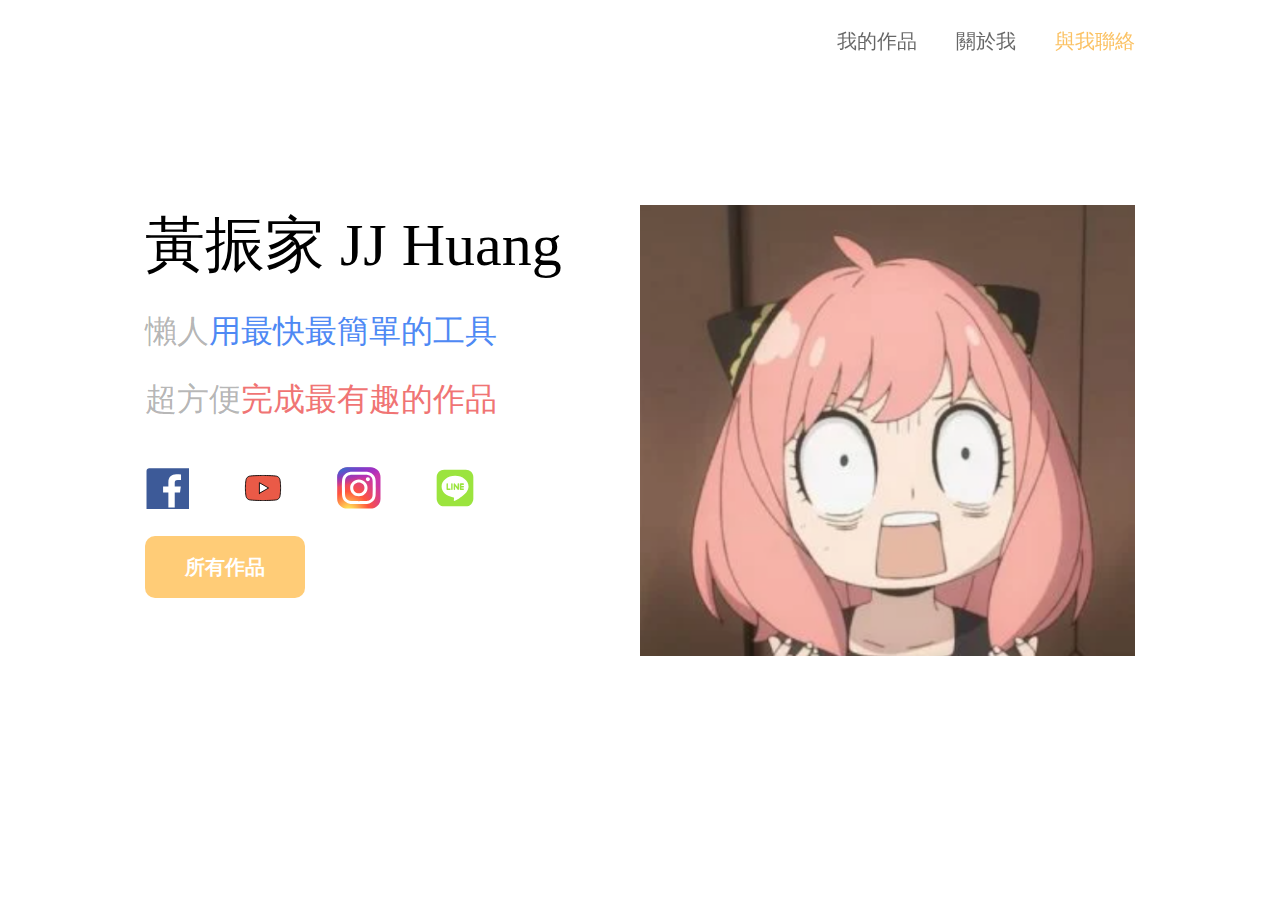
<file: index.html>
<!DOCTYPE html>
<html lang="en">

<head>
    <meta charset="UTF-8">
    <meta name="viewport" content="width=device-width, initial-scale=1.0">
    <title>個人網頁_練習</title>
    <link rel=""stylesheet" href="./css/style.css">
    <!-- 樣式 -->
    <style>
        body * {
            box-sizing: border-box;
            list-style: none;
            margin: 0;
            padding: 0;
        }

        body {
            padding-top: 85px;
        }


        /* 網頁Header區塊 */
        header {
            width: 100%;
            position: fixed;
            top: 0;
            left: 0;
            padding: 28px 0;
            display: flex;
            justify-content: center;
            background-color: rgba(255, 255, 255, .8);
        }

        header nav {
            width: 990px;
            display: inline-flex;
            justify-content: flex-end;
            align-items: center;
            gap: 39px;
        }

        header nav a {
            text-decoration: none;
            color: rgba(0, 0, 0, 0.60);
            font-size: 20px;
            transition: .3s;
        }

        header nav a.active,
        header nav a:hover {
            color: #FBC264;
        }

        /* 主要內容區塊 */
        main {
            width: 990px;
            display: flex;
            margin: auto;
            justify-content: space-between;
            align-items: flex-start;
            padding-top: 112px;
        }

        main div {
            width: 50%;
        }

        main div h1 {
            font-size: 60px;
            color: #000;
            font-weight: 400;
            margin-bottom: 24px;
        }

        main div p {
            font-size: 32px;
            color: rgba(0, 0, 0, 0.30);
            font-weight: 400;
            margin-bottom: 24px;
        }

        main div p .blue {
            color: #4E89F4;
        }

        main div p .red {
            color: #F07474;
        }

        /* 社群媒體Icon區 */
        main div ul {
            display: flex;
            justify-content: flex-start;
            align-items: center;
            gap: 52px;
            padding: 20px 0 40px 0;
        }

        main div ul li {}

        main div ul li a {}

        main div ul li a img {
            width: 44px;
            height: 44px;
        }

        /* 所有作品 */
        main div .btn {
            padding: 20px 40px;
            border-radius: 10px;
            background: #ffcc77;
            color: #fff;
            font-size: 20px;
            font-weight: 700;
            text-decoration: none;
        }

        /* 圖片*/
        .pic-box img {
            width: auto;
            max-width: 100%;
        }
    </style>
</head>
<!-- 網頁內容 -->

<body>
    <!-- 網頁Header區塊 -->
    <!-- 提示：使用開頭區塊(header)標籤包住[導覽列標籤]及[連結]標籤，並在與我聯絡標籤上加上class（例：active） -->
    <header>
        <nav>
            <a href="#">我的作品</a>
            <a href="#">關於我</a>
            <a class="active" href="mailto:umltcc@gmail.com">與我聯絡</a>                   
        </nav>
    </header>

    <!-- ============================================================== -->

    <!-- 主要內容區塊 -->
    <!-- 
        提示: 使用頁面主要區塊標簽(main)包住內容區塊，並拆分左右區塊
        名字可使用標題標籤定義姓名。
        使用文字段落標籤來定義內容文字，有加顏色的文字可以使用span標籤，並給他定義樣式的class(例：blue、red) 
     -->
    <main>
        <!-- 左邊內容區塊 -->
        <div>
            <!-- 文字內容區塊 -->
            <!-- 標題 -->
            <h1>黃振家 JJ Huang</h1>
            <p>懶人<span class="blue">用最快最簡單的工具</span></p>
            <p>超方便<span class="red">完成最有趣的作品</span></p>    
            <!-- 內容 -->
            <!-- 內容 -->
            <!-- 社群媒體按鈕區塊 -->
            <ul>
                <li>
                    <a href="#">
                        <img src="./image/devicon_facebook.svg" alt="">
                    </a>
                </li>
                <li>
                    <a href="#">
                        <img src="./image/openmoji_youtube.svg" alt="">
                    </a>
                </li>
                <li>
                    <a href="#">
                        <img src="./image/Group.svg" alt="">
                    </a>
                </li>
                <li>
                    <a href="#">
                        <img src="./image/line.svg" alt="">
                    </a>
                </li>
            </ul>
            <!-- 所有作品的連結按鈕 -->
            <a href="#" class="btn">所有作品</a>
        </div>
        <!-- 圖片區塊 -->
        <div class="pic-box">
            <img src="./image/annia.png" alt="">
        </div>

    </main>

</body>

</html>
</file>
<file: css/style.css>
body * {
    box-sizing: border-box;
    list-style: none;
    margin: 0;
    padding: 0;
}

body {
    padding-top: 85px;
}


/* 網頁Header區塊 */
header {
    width: 100%;
    position: fixed;
    top: 0;
    left: 0;
    padding: 28px 0;
    display: flex;
    justify-content: center;
    background-color: rgba(255, 255, 255, .8);
}

header nav {
    width: 990px;
    display: inline-flex;
    justify-content: flex-end;
    align-items: center;
    gap: 39px;
}

header nav a {
    text-decoration: none;
    color: rgba(0, 0, 0, 0.60);
    font-size: 20px;
    transition: .3s;
}

header nav a.active,
header nav a:hover {
    color: #FBC264;
}

/* 主要內容區塊 */
main {
    width: 990px;
    display: flex;
    margin: auto;
    justify-content: space-between;
    align-items: flex-start;
    padding-top: 112px;
}

main div {
    width: 50%;
}

main div h1 {
    font-size: 60px;
    color: #000;
    font-weight: 400;
    margin-bottom: 24px;
}

main div p {
    font-size: 32px;
    color: rgba(0, 0, 0, 0.30);
    font-weight: 400;
    margin-bottom: 24px;
}

main div p .blue {
    color: #4E89F4;
}

main div p .red {
    color: #F07474;
}

/* 社群媒體Icon區 */
main div ul {
    display: flex;
    justify-content: flex-start;
    align-items: center;
    gap: 52px;
    padding: 20px 0 40px 0;
}

main div ul li {}

main div ul li a {}

main div ul li a img {
    width: 44px;
    height: 44px;
}

/* 所有作品 */
main div .btn {
    padding: 20px 40px;
    border-radius: 10px;
    background: #ffcc77;
    color: #fff;
    font-size: 20px;
    font-weight: 700;
    text-decoration: none;
}

/* 圖片*/
.pic-box img {
    width: auto;
    max-width: 100%;
}
</file>
